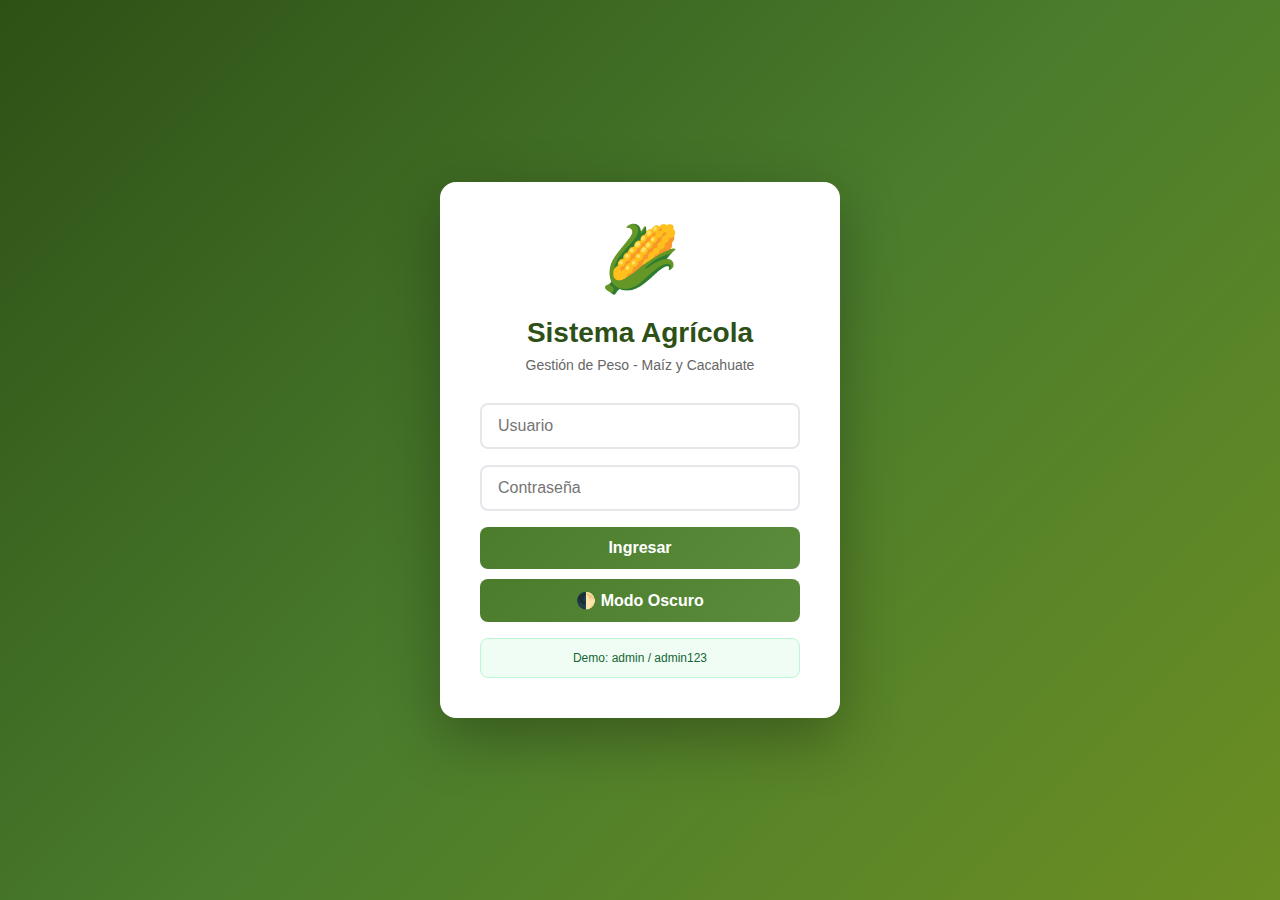
<file: index.html>
<!DOCTYPE html>
<html lang="es">
<head>
  <meta charset="UTF-8">
  <meta name="viewport" content="width=device-width, initial-scale=1.0">
  <title>Ingreso - Sistema Agrícola</title>
  <meta name="theme-color" content="#4a7c2c">
  <link rel="stylesheet" href="estilos.css">
  <link rel="manifest" href="manifest.json">
</head>
<body>
  <div class="login-container">
    <div class="login-box">
      <div class="login-icon">🌽</div>
      <h1>Sistema Agrícola</h1>
      <p class="subtitle">Gestión de Peso - Maíz y Cacahuate</p>

      <form id="login-form" autocomplete="off">
        <input type="text" id="username" placeholder="Usuario" required>
        <input type="password" id="password" placeholder="Contraseña" required>
        <button type="submit" class="btn-primary">Ingresar</button>

        <button type="button" id="login-theme-toggle" class="btn-logout" style="margin-top:10px;">
          🌓 Modo Oscuro
        </button>

        <p class="demo-info">Demo: admin / admin123</p>
      </form>
    </div>
  </div>

  <!-- ====================== -->
  <!--    LÓGICA DEL LOGIN    -->
  <!-- ====================== -->
  <script src="login.js"></script>

  <script>
    // Service Worker (opcional)
    if ('serviceWorker' in navigator) {
      navigator.serviceWorker.register('sw.js')
        .then(() => console.log('Service Worker registrado correctamente.'))
        .catch(err => console.error('Error al registrar el Service Worker:', err));
    }
  </script>
</body>
</html>
</file>
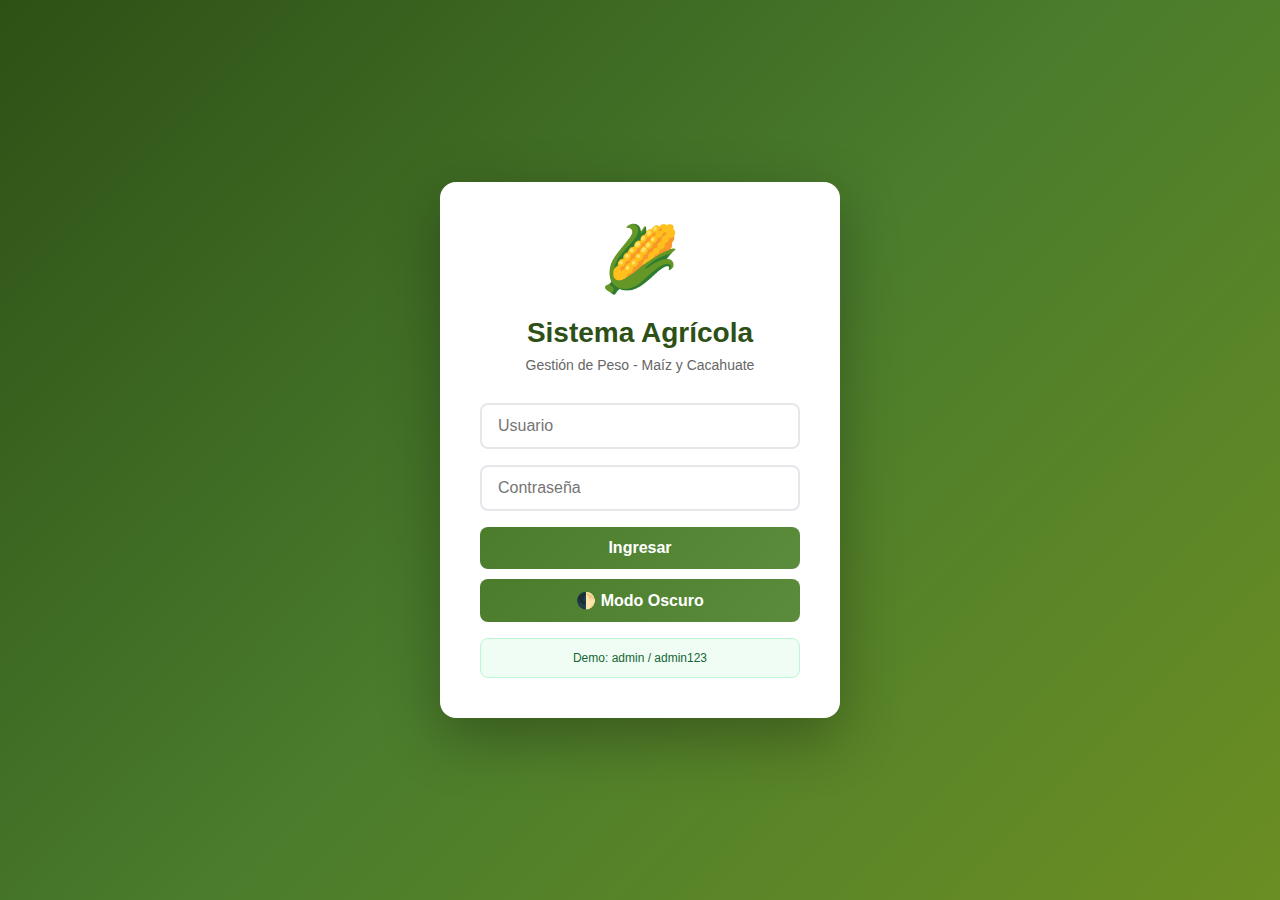
<file: login.html>
<!DOCTYPE html>
<html lang="es">
<head>
  <meta charset="UTF-8">
  <meta name="viewport" content="width=device-width, initial-scale=1.0">
  <title>Ingreso - Sistema Agrícola</title>
  <meta name="theme-color" content="#4a7c2c">
  <link rel="stylesheet" href="estilos.css">
  <link rel="manifest" href="manifest.json">
</head>
<body>
  <div class="login-container">
    <div class="login-box">
      <div class="login-icon">🌽</div>
      <h1>Sistema Agrícola</h1>
      <p class="subtitle">Gestión de Peso - Maíz y Cacahuate</p>

      <form id="login-form" autocomplete="off">
        <input type="text" id="username" placeholder="Usuario" required>
        <input type="password" id="password" placeholder="Contraseña" required>
        <button type="submit" class="btn-primary">Ingresar</button>

        <button type="button" id="login-theme-toggle" class="btn-logout" style="margin-top:10px;">
          🌓 Modo Oscuro
        </button>

        <p class="demo-info">Demo: admin / admin123</p>
      </form>
    </div>
  </div>

  <!-- ====================== -->
  <!--    LÓGICA DEL LOGIN    -->
  <!-- ====================== -->
  <script src="login.js"></script>

  <script>
    // Service Worker (opcional)
    if ('serviceWorker' in navigator) {
      navigator.serviceWorker.register('sw.js')
        .then(() => console.log('Service Worker registrado correctamente.'))
        .catch(err => console.error('Error al registrar el Service Worker:', err));
    }
  </script>
</body>
</html>
</file>
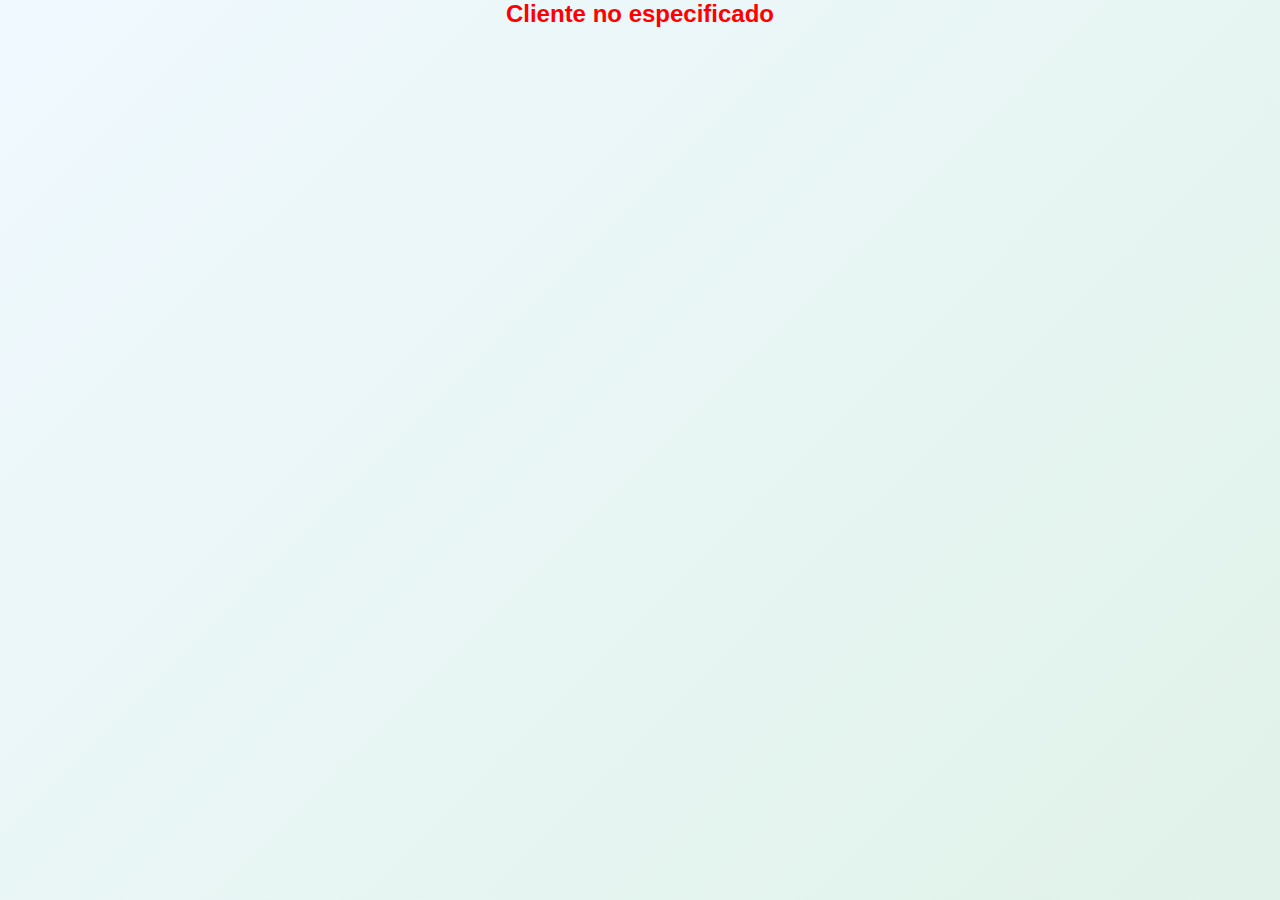
<file: perfil.html>
<!DOCTYPE html>
<html lang="es">
<head>
  <meta charset="UTF-8">
  <meta name="viewport" content="width=device-width, initial-scale=1.0">
  <title>Perfil del Cliente - Sistema Agrícola</title>
  <link rel="stylesheet" href="estilos.css">
  <link rel="manifest" href="manifest.json">
</head>
<body>
  <header class="header">
    <div class="header-content">
      <div class="logo">
        <span class="logo-icon">🌽</span>
        <div>
          <h1>Perfil del Cliente</h1>
          <p>Sistema Agrícola</p>
        </div>
      </div>
      <div class="user-info">
        <button class="btn-logout" onclick="window.location.href='principal.html'">⬅️ Volver</button>
      </div>
    </div>
  </header>

  <main class="view-content visible">
    <div class="card">
      <div class="card-header">
        <h3>👤 Información del Cliente</h3>
      </div>
      <div id="perfil-detalle" class="registro-details"></div>
    </div>

    <div class="stats">
      <div class="stat-card">
        <span class="stat-label">Total Registros</span>
        <span class="stat-value" id="perfil-total-registros">0</span>
      </div>
      <div class="stat-card stat-amber">
        <span class="stat-label">Peso Neto Total</span>
        <span class="stat-value" id="perfil-peso-total">0.00 kg</span>
      </div>
      <div class="stat-card stat-emerald">
        <span class="stat-label">Promedio Neto</span>
        <span class="stat-value" id="perfil-peso-promedio">0.00 kg</span>
      </div>
    </div>

    <div class="card card-wide">
      <div class="card-header">
        <h3>📜 Historial de Registros</h3>
      </div>
      <div id="perfil-historial" class="list-container"></div>
    </div>
  </main>

  <script src="perfil.js"></script>
</body>
</html>
</file>
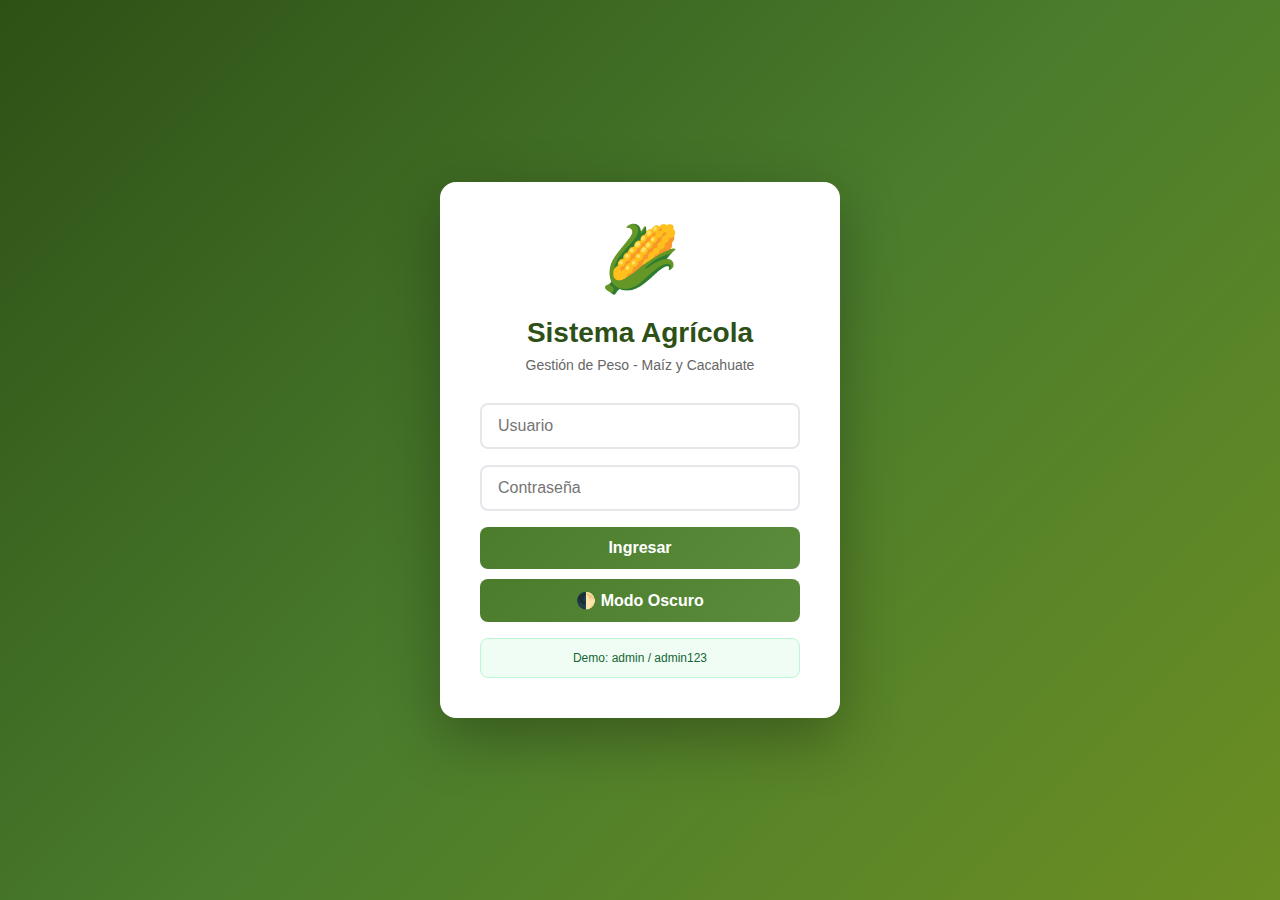
<file: principal.html>
<!DOCTYPE html>
<html lang="es">
<head>
    <script>
  if (localStorage.getItem("theme") === "dark") {
    document.documentElement.classList.add("dark-mode");
  }
</script>
  <meta charset="UTF-8">
  <meta name="viewport" content="width=device-width, initial-scale=1.0">
  <title>Sistema Agrícola - Panel Principal</title>
  <meta name="theme-color" content="#4a7c2c">
  <link rel="stylesheet" href="estilos.css">
</head>
<body>
  <!-- ====================== -->
  <!--     ENCABEZADO         -->
  <!-- ====================== -->
  <header class="header">
    <div class="header-content">
      <div class="logo">
        <span class="logo-icon">🌽</span>
        <div>
          <h1>Sistema Agrícola</h1>
          <p>Maíz y Cacahuate</p>
        </div>
      </div>
      <div class="user-info">
        <span>Hola, <strong id="user-name"></strong></span>
        <button id="toggle-theme" class="btn-logout">🌓 Modo Oscuro</button>
        <button id="logout-btn" class="btn-logout">Salir</button>
      </div>
    </div>
  </header>

  <!-- ====================== -->
  <!--        MENÚ NAV        -->
  <!-- ====================== -->
  <nav class="nav">
    <button class="nav-item active" data-view="clientes" onclick="cambiarVista('clientes')">👥 Clientes</button>
    <button class="nav-item" data-view="registros" onclick="cambiarVista('registros')">⚖️ Registros de Peso</button>
  </nav>

  <!-- ====================== -->
  <!--        ALERTAS         -->
  <!-- ====================== -->
  <div id="alerts"></div>

  <!-- ====================== -->
  <!--     VISTA CLIENTES     -->
  <!-- ====================== -->
  <div id="view-clientes" class="view-content visible">
    <div class="stats">
      <div class="stat-card">
        <span class="stat-label">Total Clientes</span>
        <span class="stat-value" id="client-count">0</span>
      </div>
    </div>

    <div class="content-grid">
      <!-- FORM NUEVO CLIENTE -->
      <div class="card">
        <div class="card-header">
          <h3>➕ Nuevo Cliente</h3>
          <p>Registra un nuevo cliente</p>
        </div>
        <form id="form-cliente">
          <label>Nombre</label>
          <input type="text" name="nombre" placeholder="Nombre" required>

          <label>Apellidos</label>
          <input type="text" name="apellidos" placeholder="Apellidos" required>

          <label>Teléfono</label>
          <input type="text" name="telefono" placeholder="555-0000" required>

          <button type="submit" class="btn-primary">Guardar Cliente</button>
        </form>

        <!-- FORM EDITAR CLIENTE -->
        <div class="card" style="margin-top: 20px;">
          <div class="card-header">
            <h3>✏️ Modificar Cliente</h3>
            <p>Edita los datos de un cliente existente</p>
          </div>
          <form id="form-editar-cliente">
           
            <label for="editarClienteSelect">Seleccionar cliente</label>
            <input list="listaClientesEditar" id="editarClienteSelect" name="editarClienteSelect" placeholder="🔍 Escribe o selecciona..." class="search-input" required>
            <datalist id="listaClientesEditar"></datalist>


            <label>Nombre</label>
            <input type="text" id="editarNombre" placeholder="Nombre" required>

            <label>Apellidos</label>
            <input type="text" id="editarApellidos" placeholder="Apellidos" required>

            <label>Teléfono</label>
            <input type="text" id="editarTelefono" placeholder="555-0000" required>

            <button type="submit" class="btn-primary">Guardar Cambios</button>
          </form>
        </div>
      </div>

      <!-- LISTA DE CLIENTES -->
      <div class="card card-wide">
        <div class="card-header">
          <h3>Lista de Clientes</h3>
          <input type="text" id="search-clientes" placeholder="🔍 Buscar cliente..." class="search-input">
        </div>
        <div id="lista-clientes" class="list-container"></div>
      </div>
    </div>
  </div>

  <!-- ====================== -->
  <!--    VISTA REGISTROS     -->
  <!-- ====================== -->
  <div id="view-registros" class="view-content">
    <div class="stats">
      <div class="stat-card">
        <span class="stat-label">Total Registros</span>
        <span class="stat-value" id="registros-count">0</span>
      </div>
      <div class="stat-card stat-amber">
        <span class="stat-label">Peso Neto Total</span>
        <span class="stat-value" id="peso-total">0.00 kg</span>
      </div>
      <div class="stat-card stat-emerald">
        <span class="stat-label">Promedio</span>
        <span class="stat-value" id="peso-promedio">0.00 kg</span>
      </div>
    </div>

    <div class="content-grid">
      <!-- FORM REGISTRO -->
      <div class="card">
        <div class="card-header">
          <h3>➕ Nuevo Registro</h3>
          <p>Registra un nuevo pesaje</p>
        </div>
        <form id="form-registro">
          <label for="clienteInput">Cliente</label>
            <input list="listaClientesRegistro" id="clienteInput" name="clienteInput" placeholder="🔍 Escribe o selecciona cliente..." class="search-input" required>
            <datalist id="listaClientesRegistro"></datalist>


          <label>Producto</label>
          <select name="producto" required>
            <option value="Maíz">Maíz</option>
            <option value="Cacahuate">Cacahuate</option>
          </select>

          <label>Peso Total (kg)</label>
          <input type="number" name="pesoTotal" step="0.01" placeholder="15000.00" required>

          <label>Peso Camión (kg)</label>
          <input type="number" name="pesoCamion" step="0.01" placeholder="8000.00" required>

          <label>Peso Neto (kg)</label>
          <input type="number" name="pesoNeto" step="0.01" readonly class="neto-input" value="0.00">

          <button type="submit" class="btn-primary">Guardar Registro</button>
        </form>
      </div>

      <!-- LISTA REGISTROS -->
      <div class="card card-wide">
        <div class="card-header">
          <h3>Lista de Registros</h3>
        </div>
        <div class="filters">
          <input type="text" id="search-registros" placeholder="🔍 Buscar registro..." class="search-input">
          <select id="filter-producto" class="filter-select">
            <option value="todos">Todos los productos</option>
            <option value="Maíz">Solo Maíz</option>
            <option value="Cacahuate">Solo Cacahuate</option>
          </select>
        </div>
        <div id="lista-registros" class="list-container"></div>
      </div>
    </div>
  </div>

  <!-- ====================== -->
  <!--  LÓGICA PRINCIPAL JS   -->
  <!-- ====================== -->
  <script src="principal.js"></script>
</body>
</html>
</file>
<file: estilos.css>
* {
    margin: 0;
    padding: 0;
    box-sizing: border-box;
}

body {
    font-family: -apple-system, BlinkMacSystemFont, 'Segoe UI', Roboto, Oxygen, Ubuntu, Cantarell, sans-serif;
    background: linear-gradient(135deg, #f0f9ff 0%, #e0f2e9 100%);
    min-height: 100vh;
}

/* ===== LOGIN ===== */
.login-container {
    min-height: 100vh;
    display: flex;
    align-items: center;
    justify-content: center;
    background: linear-gradient(135deg, #2d5016 0%, #4a7c2c 50%, #6b8e23 100%);
    padding: 20px;
}

.login-box {
    background: white;
    padding: 40px;
    border-radius: 16px;
    box-shadow: 0 20px 60px rgba(0,0,0,0.3);
    width: 100%;
    max-width: 400px;
    text-align: center;
}

.login-icon {
    font-size: 64px;
    margin-bottom: 20px;
}

.login-box h1 {
    color: #2d5016;
    margin-bottom: 8px;
    font-size: 28px;
}

.subtitle {
    color: #666;
    margin-bottom: 30px;
    font-size: 14px;
}

.login-box input {
    width: 100%;
    padding: 12px 16px;
    margin-bottom: 16px;
    border: 2px solid #e5e7eb;
    border-radius: 8px;
    font-size: 16px;
    transition: border-color 0.2s;
}

.login-box input:focus {
    outline: none;
    border-color: #4a7c2c;
}

.login-box button {
    width: 100%;
    padding: 12px;
    background: linear-gradient(135deg, #4a7c2c 0%, #5a8c3c 100%);
    color: white;
    border: none;
    border-radius: 8px;
    font-size: 16px;
    font-weight: 600;
    cursor: pointer;
    transition: transform 0.2s, box-shadow 0.2s;
}

.login-box button:hover {
    transform: translateY(-2px);
    box-shadow: 0 4px 12px rgba(74, 124, 44, 0.4);
}

.demo-info {
    margin-top: 16px;
    padding: 12px;
    background: #f0fdf4;
    border: 1px solid #bbf7d0;
    border-radius: 8px;
    font-size: 12px;
    color: #166534;
}

/* ===== HEADER ===== */
.header {
    background: white;
    border-bottom: 1px solid #e5e7eb;
    box-shadow: 0 1px 3px rgba(0,0,0,0.05);
}

.header-content {
    max-width: 1400px;
    margin: 0 auto;
    padding: 16px 24px;
    display: flex;
    justify-content: space-between;
    align-items: center;
}

.logo {
    display: flex;
    align-items: center;
    gap: 12px;
}

.logo-icon {
    font-size: 32px;
    background: linear-gradient(135deg, #4a7c2c 0%, #5a8c3c 100%);
    padding: 8px;
    border-radius: 12px;
    display: flex;
    align-items: center;
    justify-content: center;
}

.logo h1 {
    font-size: 20px;
    color: #1f2937;
}

.logo p {
    font-size: 12px;
    color: #6b7280;
}

.user-info {
    display: flex;
    align-items: center;
    gap: 16px;
    font-size: 14px;
    color: #4b5563;
}

.btn-logout {
    padding: 8px 16px;
    background: white;
    border: 1px solid #e5e7eb;
    border-radius: 6px;
    cursor: pointer;
    transition: all 0.2s;
    font-size: 14px;
}

.btn-logout:hover {
    background: #fef2f2;
    border-color: #fecaca;
    color: #dc2626;
}

/* ===== NAVIGATION ===== */
.nav {
    background: white;
    border-bottom: 1px solid #e5e7eb;
}

.nav {
    max-width: 1400px;
    margin: 0 auto;
    padding: 0 24px;
    display: flex;
    gap: 4px;
}

.nav-item {
    padding: 12px 16px;
    background: none;
    border: none;
    border-bottom: 2px solid transparent;
    cursor: pointer;
    font-size: 14px;
    font-weight: 500;
    color: #6b7280;
    transition: all 0.2s;
}

.nav-item:hover {
    color: #374151;
    border-bottom-color: #d1d5db;
}

.nav-item.active {
    color: #4a7c2c;
    border-bottom-color: #4a7c2c;
}

/* ===== ALERTS ===== */
#alerts {
    position: fixed;
    top: 20px;
    right: 20px;
    z-index: 1000;
}

.alert {
    padding: 16px 20px;
    border-radius: 8px;
    margin-bottom: 12px;
    box-shadow: 0 4px 12px rgba(0,0,0,0.15);
    animation: slideIn 0.3s ease-out;
    min-width: 300px;
}

@keyframes slideIn {
    from { transform: translateX(100%); opacity: 0; }
    to { transform: translateX(0); opacity: 1; }
}

.alert.success {
    background: #f0fdf4;
    color: #166534;
    border: 1px solid #bbf7d0;
}

.alert.error {
    background: #fef2f2;
    color: #991b1b;
    border: 1px solid #fecaca;
}

/* ===== MAIN CONTENT ===== */
.view-content {
    display: none;
    max-width: 1400px;
    margin: 0 auto;
    padding: 32px 24px;
}

.view-content.visible {
    display: block;
}

/* ===== STATS ===== */
.stats {
    display: grid;
    grid-template-columns: repeat(auto-fit, minmax(250px, 1fr));
    gap: 16px;
    margin-bottom: 32px;
}

.stat-card {
    background: linear-gradient(135deg, #f0fdf4 0%, white 100%);
    border: 1px solid #bbf7d0;
    border-radius: 12px;
    padding: 24px;
    display: flex;
    flex-direction: column;
    gap: 8px;
}

.stat-card.stat-amber {
    background: linear-gradient(135deg, #fefce8 0%, white 100%);
    border-color: #fde68a;
}

.stat-card.stat-emerald {
    background: linear-gradient(135deg, #ecfdf5 0%, white 100%);
    border-color: #a7f3d0;
}

.stat-label {
    font-size: 14px;
    color: #6b7280;
}

.stat-value {
    font-size: 32px;
    font-weight: bold;
    color: #15803d;
}

.stat-amber .stat-value {
    color: #b45309;
}

.stat-emerald .stat-value {
    color: #059669;
}

/* ===== CONTENT GRID ===== */
.content-grid {
    display: grid;
    grid-template-columns: 400px 1fr;
    gap: 24px;
}

@media (max-width: 1024px) {
    .content-grid {
        grid-template-columns: 1fr;
    }
}

/* ===== CARDS ===== */
.card {
    background: white;
    border: 1px solid #e5e7eb;
    border-radius: 12px;
    padding: 24px;
    box-shadow: 0 1px 3px rgba(0,0,0,0.05);
}

.card-header {
    margin-bottom: 20px;
}

.card-header h3 {
    font-size: 18px;
    color: #1f2937;
    margin-bottom: 4px;
}

.card-header p {
    font-size: 14px;
    color: #6b7280;
}

/* ===== FORMS ===== */
form label {
    display: block;
    font-size: 14px;
    font-weight: 500;
    color: #374151;
    margin-bottom: 6px;
}

form input,
form select {
    width: 100%;
    padding: 10px 12px;
    margin-bottom: 16px;
    border: 1px solid #d1d5db;
    border-radius: 6px;
    font-size: 14px;
    transition: border-color 0.2s, box-shadow 0.2s;
}

form input:focus,
form select:focus {
    outline: none;
    border-color: #4a7c2c;
    box-shadow: 0 0 0 3px rgba(74, 124, 44, 0.1);
}

.neto-input {
    background: #f0fdf4 !important;
    color: #15803d;
    font-weight: 600;
}

.btn-primary {
    width: 100%;
    padding: 12px;
    background: linear-gradient(135deg, #4a7c2c 0%, #5a8c3c 100%);
    color: white;
    border: none;
    border-radius: 8px;
    font-size: 14px;
    font-weight: 600;
    cursor: pointer;
    transition: transform 0.2s, box-shadow 0.2s;
}

.btn-primary:hover {
    transform: translateY(-2px);
    box-shadow: 0 4px 12px rgba(74, 124, 44, 0.3);
}

/* ===== SEARCH & FILTERS ===== */
.search-input {
    width: 100%;
    padding: 10px 12px;
    border: 1px solid #d1d5db;
    border-radius: 6px;
    font-size: 14px;
    margin-bottom: 16px;
}

.filters {
    display: grid;
    grid-template-columns: 1fr 1fr;
    gap: 12px;
    margin-bottom: 16px;
}

.filter-select {
    padding: 10px 12px;
    border: 1px solid #d1d5db;
    border-radius: 6px;
    font-size: 14px;
}

.btn-export {
    padding: 8px 16px;
    background: white;
    border: 1px solid #d1d5db;
    border-radius: 6px;
    cursor: pointer;
    font-size: 14px;
    transition: all 0.2s;
}

.btn-export:hover {
    background: #f0fdf4;
    border-color: #bbf7d0;
    color: #15803d;
}

/* ===== LIST ITEMS ===== */
.list-container {
    display: flex;
    flex-direction: column;
    gap: 12px;
}

.list-item {
    padding: 16px;
    border: 1px solid #e5e7eb;
    border-radius: 8px;
    display: flex;
    justify-content: space-between;
    align-items: center;
    transition: all 0.2s;
}

.list-item:hover {
    border-color: #bbf7d0;
    background: #f9fafb;
}

.item-info h4 {
    font-size: 16px;
    color: #1f2937;
    margin-bottom: 4px;
}

.item-info p {
    font-size: 14px;
    color: #6b7280;
}

.badge {
    display: inline-block;
    padding: 4px 12px;
    border-radius: 12px;
    font-size: 12px;
    font-weight: 500;
    margin-left: 8px;
}

.badge-maiz {
    background: #fef3c7;
    color: #92400e;
}

.badge-cacahuate {
    background: #fed7aa;
    color: #7c2d12;
}

.registro-details {
    display: grid;
    grid-template-columns: repeat(3, 1fr);
    gap: 16px;
    margin-top: 12px;
    font-size: 14px;
}

.detail-item span:first-child {
    color: #6b7280;
}

.detail-item span:last-child {
    font-weight: 600;
    margin-left: 4px;
}

/* ===== CAMPO PESO NETO ===== */
.neto-input {
    background: #f0fdf4 !important;   /* verde claro en modo claro */
    color: #15803d;
    font-weight: 700;
}

/* Modo oscuro: fondo y texto más legibles */
body.dark-mode .neto-input {
    background:  #415d8e !important;   /* azul oscuro */
    color: #ffffff !important;        /* texto blanco */
    border-color: 1px solid  #1a2537;;        /* borde azul brillante */
 
}


.btn-delete {
    padding: 8px 16px;
    background: white;
    border: 1px solid #e5e7eb;
    border-radius: 6px;
    cursor: pointer;
    font-size: 14px;
    transition: all 0.2s;
}

.btn-delete:hover {
    background: #fef2f2;
    border-color: #fecaca;
    color: #dc2626;
}

.empty-state {
    text-align: center;
    padding: 48px 24px;
    color: #6b7280;
}

/* ===== MODO OSCURO FINAL ===== */
body.dark-mode {
    background: #0b1623; /* Azul marino profundo */
    color: #ffffff; /* Todo el texto blanco */
}

/* Contenedores principales */
body.dark-mode .header,
body.dark-mode .nav,
body.dark-mode .card,
body.dark-mode .stat-card {
    background: #1a2537;
    border-color: #2d3c55;
    color: #ffffff;
    box-shadow: 0 2px 8px rgba(0, 0, 0, 0.4);
}

/* Texto en general */
body.dark-mode * {
    color: #ffffff !important;
}

/* Inputs y selects */
body.dark-mode input,
body.dark-mode select {
    background: #1e2a3d;
    color: #ffffff;
    border-color: #3b4b68;
}

body.dark-mode input::placeholder,
body.dark-mode select::placeholder {
    color: #d1d5db;
}

/* Botones */
body.dark-mode .btn-primary {
    background: linear-gradient(135deg, #2563eb 0%, #1e3a8a 100%);
    color: #ffffff;
    border: none;
}

body.dark-mode .btn-logout {
    background: #243b55;
    border-color: #3b4b68;
    color: #ffffff;
}

body.dark-mode .btn-logout:hover {
    background: #334e70;
}

/* Listas y elementos */
body.dark-mode .list-item {
    background: #1e2a3d;
    border-color: #3b4b68;
}

body.dark-mode .list-item:hover {
    background: #25344d;
}

/* Badges */
body.dark-mode .badge-maiz {
    background: #facc15;
    color: #000000;
}

body.dark-mode .badge-cacahuate {
    background: #fb923c;
    color: #000000;
}

/* Estados vacíos */
body.dark-mode .empty-state {
    color: #e5e7eb;
}

/* Encabezados, labels y detalles */
body.dark-mode h1,
body.dark-mode h2,
body.dark-mode h3,
body.dark-mode h4,
body.dark-mode label,
body.dark-mode p,
body.dark-mode span,
body.dark-mode .stat-label {
    color: #ffffff;
}

/* Valores de estadísticas */
body.dark-mode .stat-value {
    color: #10b981; /* Verde legible */
}

body.dark-mode .stat-amber .stat-value {
    color: #f59e0b; /* Ámbar brillante */
}
/* ===== TEXTO NEGRO EN BOTONES ===== */

/* Botones principales */
body.dark-mode .btn-primary {
    color: #000000 !important;
}

/* Botones de sesión, modo, etc. */
body.dark-mode .btn-logout {
    color: #000000 !important;
}

/* Botón eliminar */
body.dark-mode .btn-delete {
    color: #000000 !important;
}
/* ===== CORRECCIÓN FINAL DE BOTONES ===== */

/* Botón principal */
body.dark-mode .btn-primary {
    background: linear-gradient(135deg, #3b82f6 0%, #1e3a8a 100%);
    color: #ffffff !important;
    border: none;
    font-weight: 600;
}

/* Botones secundarios (Modo, Salir) */
body.dark-mode .btn-logout {
    background: #334155;
    border: 1px solid #475569;
    color: #ffffff !important;
    font-weight: 500;
}

body.dark-mode .btn-logout:hover {
    background: #475569;
}

/* Botón eliminar */
body.dark-mode .btn-delete {
    background: #ef4444;
    color: #ffffff !important;
    border: 1px solid #fca5a5;
    font-weight: 600;
}

body.dark-mode .btn-delete:hover {
    background: #dc2626;
    border-color: #f87171;
}
/* ===== LOGIN MODO OSCURO ===== */
body.dark-mode .login-container {
    background: linear-gradient(135deg, #0b1623 0%, #1b263b 100%);
}

body.dark-mode .login-box {
    background: #1e2a3d;
    color: #ffffff;
    box-shadow: 0 4px 20px rgba(0,0,0,0.4);
}

body.dark-mode .login-box input {
    background: #24354e;
    color: #ffffff;
    border: 1px solid #475569;
}

body.dark-mode .login-box input::placeholder {
    color: #d1d5db;
}

body.dark-mode .login-box button {
    background: #2563eb;
    color: #ffffff;
    border: none;
}

body.dark-mode .login-box button:hover {
    background: #1d4ed8;
}

body.dark-mode .demo-info {
    background: #1e293b;
    border-color: #334155;
    color: #cbd5e1;
}
/* ===== ALERTAS MODO OSCURO ===== */
body.dark-mode .alert.success {
    background: #1e3a8a;          /* Azul oscuro suave */
    color: #ffffff;               /* Texto blanco legible */
    border: 1px solid #3b82f6;    /* Azul brillante */
}

body.dark-mode .alert.error {
    background: #7f1d1d;          /* Rojo oscuro */
    color: #ffffff;               /* Texto blanco */
    border: 1px solid #ef4444;    /* Borde rojo brillante */
}
</file>
